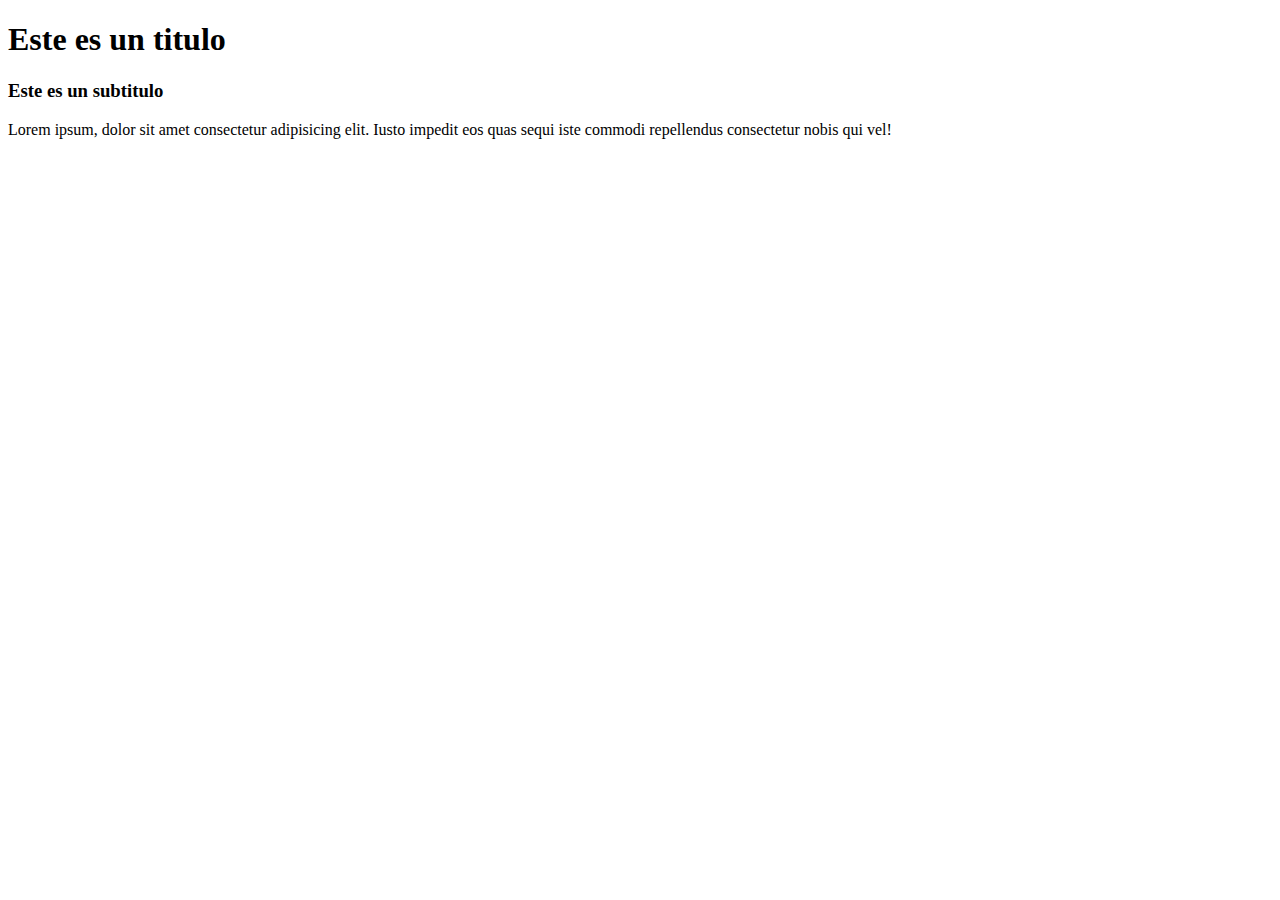
<file: 20230505clase 3/index.html>
<!DOCTYPE html>
<html lang="en">
<head>
    <meta charset="UTF-8">
    <meta http-equiv="X-UA-Compatible" content="IE=edge">
    <meta name="viewport" content="width=device-width, initial-scale=1.0">
    <title>Clase 3 diseño Figma
    </title>
</head>
<body>
<h1>Este es un titulo</h1> 
<h3>Este es un subtitulo</h3>
<p>Lorem ipsum, dolor sit amet consectetur adipisicing elit. Iusto impedit eos quas sequi iste commodi repellendus consectetur nobis qui vel!</p>   
</body>
</html>
</file>
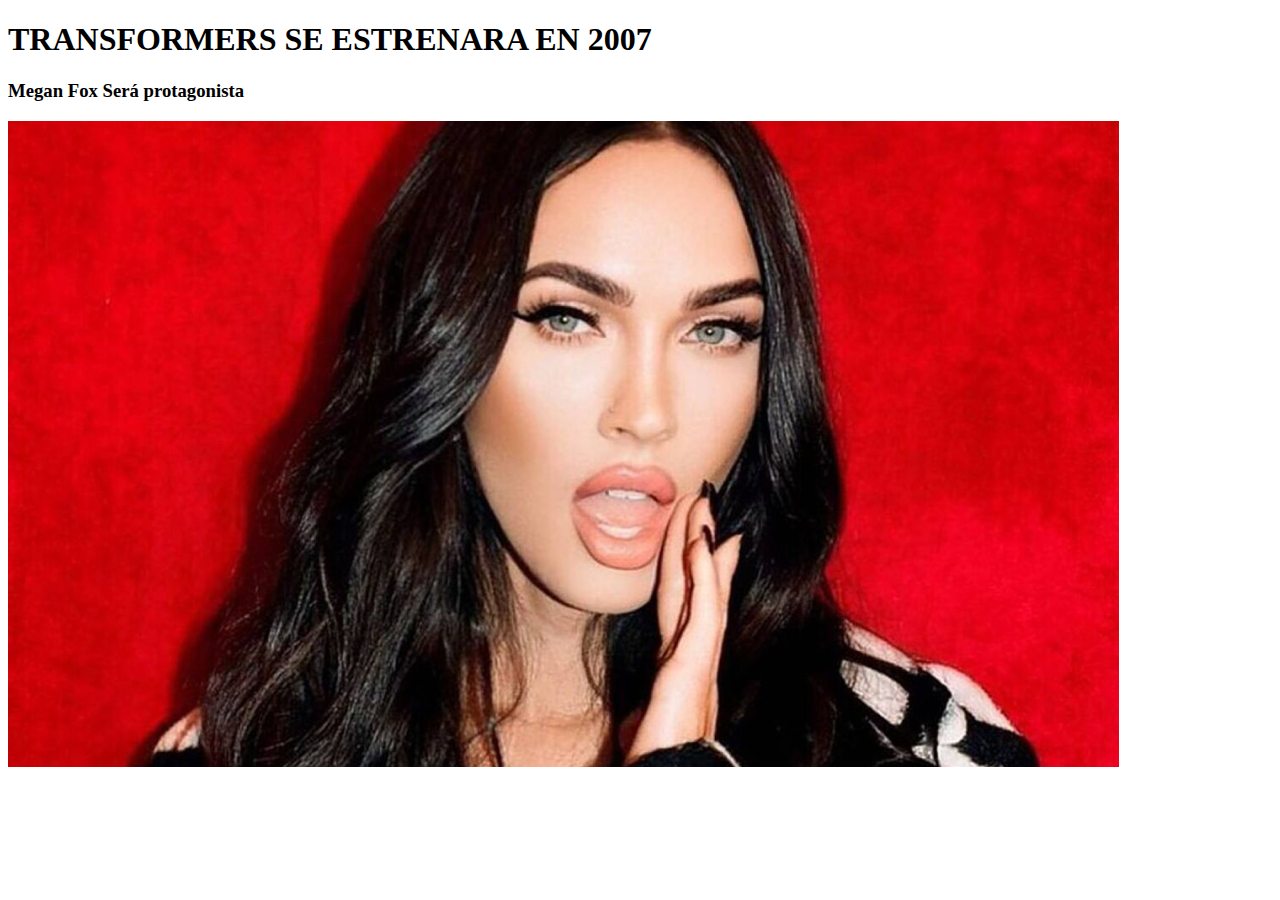
<file: 20230602clase 4/index.html>
<!DOCTYPE html>
<html lang="es">
<head>
    <meta charset="UTF-8">
    <meta http-equiv="X-UA-Compatible" content="IE=edge">
    <meta name="viewport" content="width=device-width, initial-scale=1.0">
    <title>Document</title>
</head>
<body>
<h1>TRANSFORMERS SE ESTRENARA EN 2007</h1>

<h3>Megan Fox Será protagonista</h3>



<a href="page2.html">


    <img src="img/image 2.png" alt="Megan Fox con cara de petera">
    
</a>



    
</body>
</html>
</file>
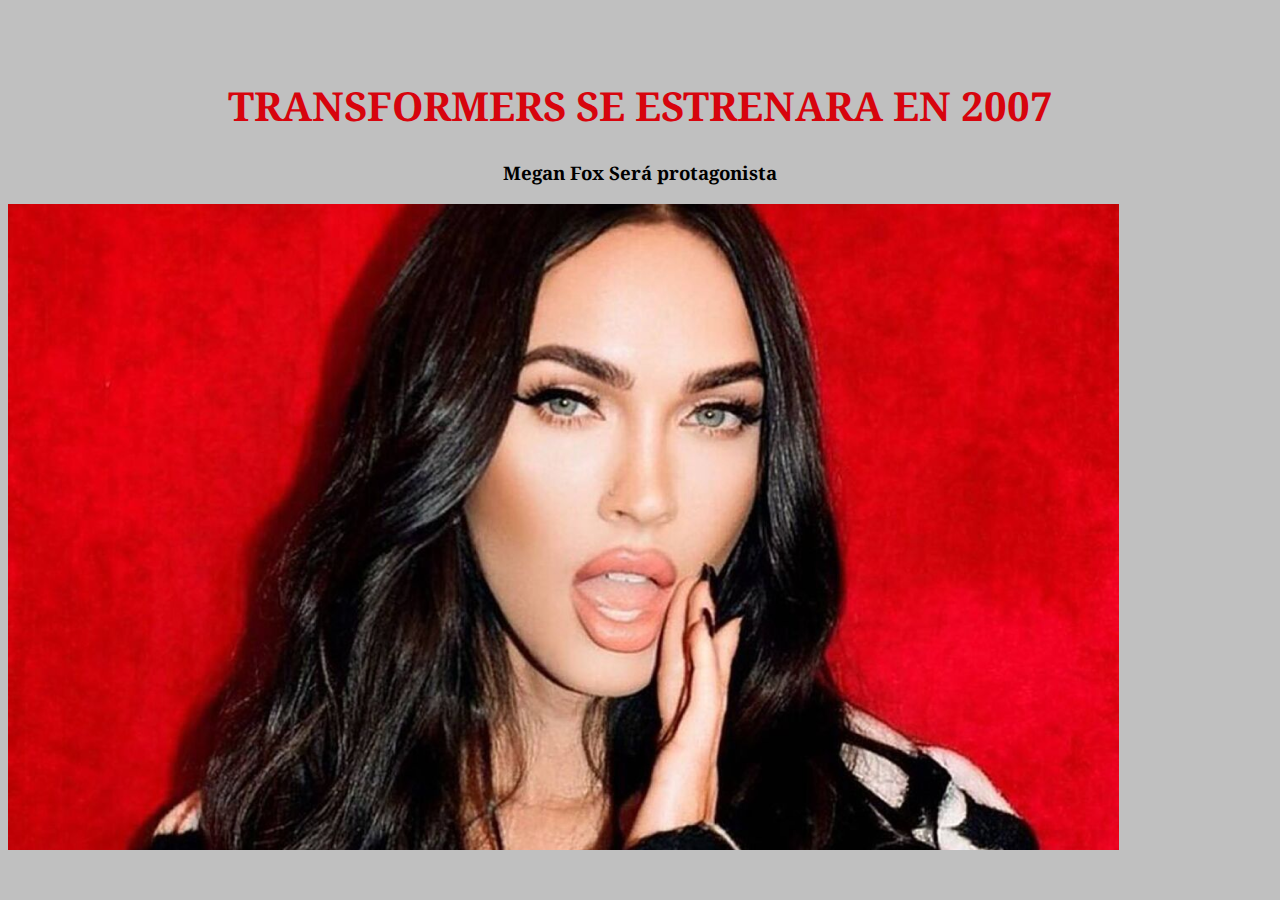
<file: 20230607clase 5/index.html>
<!DOCTYPE html>
<html lang="es">
<head>
    <meta charset="UTF-8">
    <meta http-equiv="X-UA-Compatible" content="IE=edge">
    <meta name="viewport" content="width=device-width, initial-scale=1.0">
    <title>Document</title>
<style>

@import url('https://fonts.googleapis.com/css2?family=Noto+Serif:ital,wght@0,100;0,200;0,300;0,400;0,500;0,600;0,700;0,800;0,900;1,100;1,200;1,300;1,400;1,500;1,600;1,700;1,800;1,900&display=swap');
 html{font-family: 'Noto Serif', serif;}
 h1{
 text-align: center;
 color: #D7040D;
 margin-top: 78px;
 font-size: 40px;
 }

 .subtitulo{text-align: center;
 color: #000000}
 #cuerpoprincipal{background-color: #C0C0C0;}

</style>
</head>
<body id="cuerpoprincipal">
<h1>TRANSFORMERS SE ESTRENARA EN 2007</h1>

<h3 class="subtitulo">Megan Fox Será protagonista</h3>

<a href="page2.html">


    <img src="img/image 2.png" alt="Megan Fox con cara de petera">
    
</a>



    
</body>
</html>
</file>
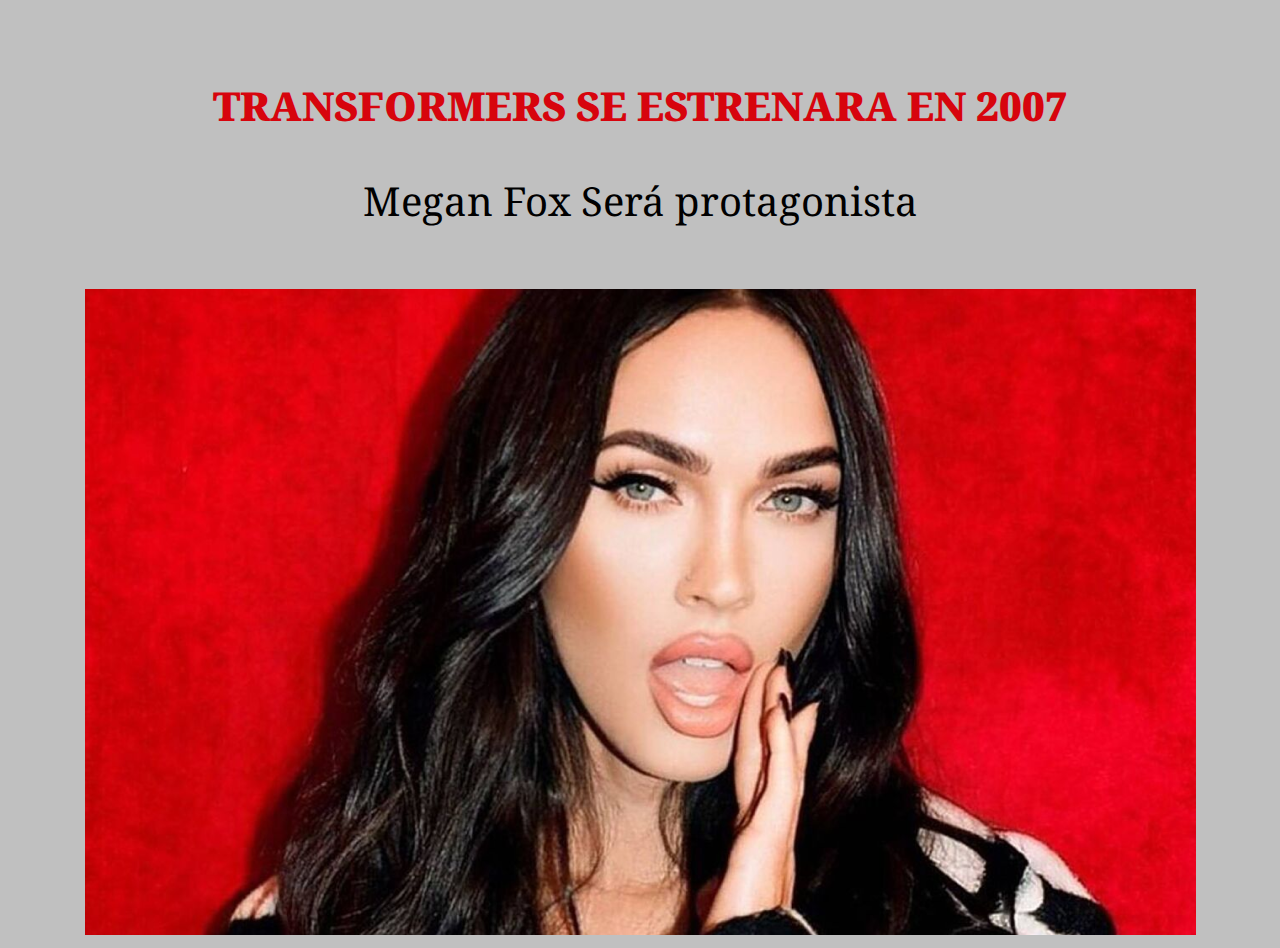
<file: 20230614clase 6/index.html>
<!DOCTYPE html>
<html lang="es">
<head>
    <meta charset="UTF-8">
    <meta http-equiv="X-UA-Compatible" content="IE=edge">
    <meta name="viewport" content="width=device-width, initial-scale=1.0">
    <title>Document</title>
    <link rel="stylesheet" href="CSS/style.css">
</head>

<body id="cuerpoprincipal">
<h1>TRANSFORMERS SE ESTRENARA EN 2007</h1>

<h3 class="subtitulo">Megan Fox Será protagonista</h3>

<a class="imagen-centrada separar-arriba" href="page2.html">


 <img src="img/image 2.png" alt="Megan Fox con cara de petera">
    
</a>
    
</body>
</html>
</file>
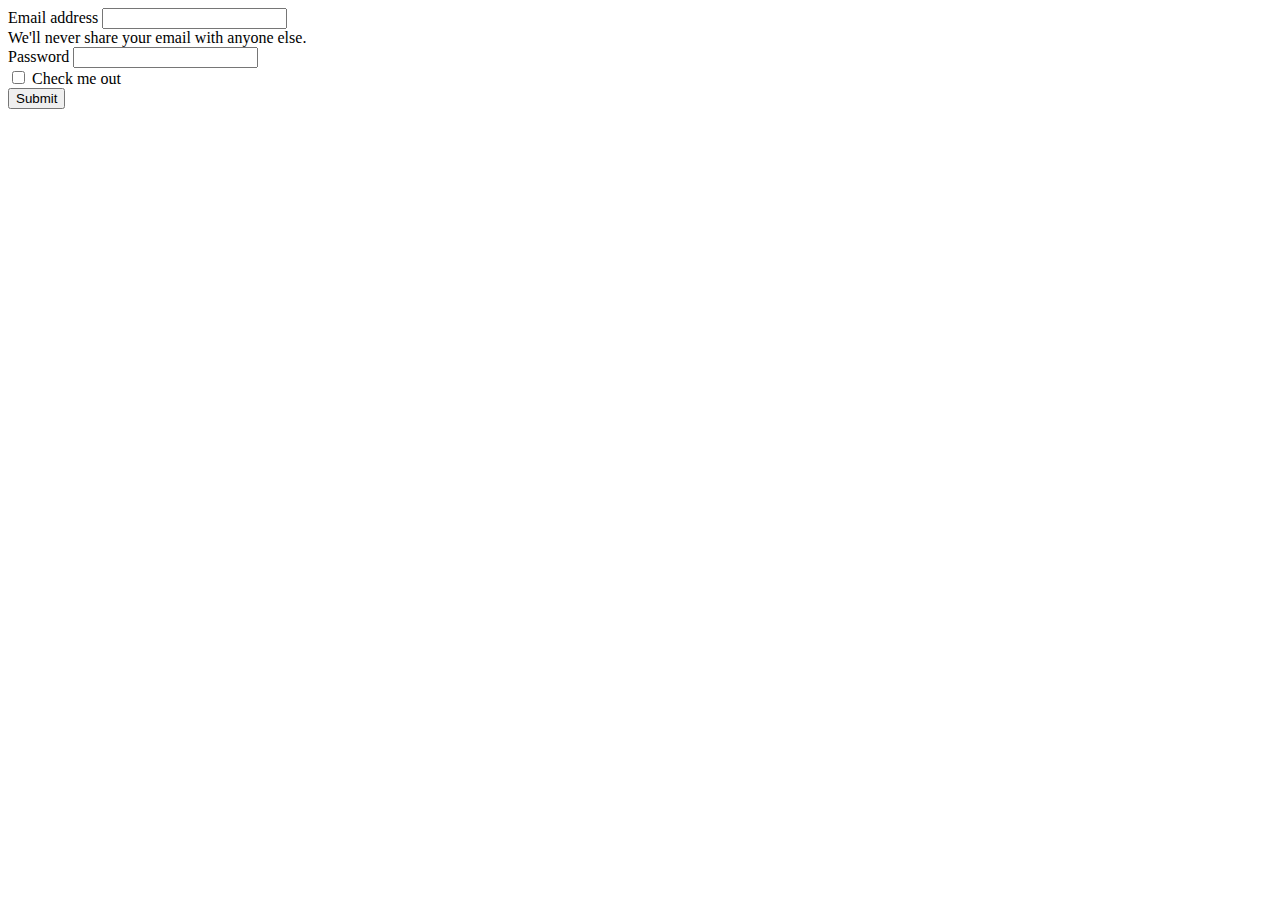
<file: 20230823clase 10/index.html>
<!doctype html>
<html lang="en">
  <head>
    <meta charset="utf-8">
    <meta name="viewport" content="width=device-width, initial-scale=1">
    <title>Bootstrap demo</title>
    <link href="https://cdn.jsdelivr.net/npm/bootstrap@5.3.1/dist/css/bootstrap.min.css" rel="stylesheet" integrity="sha384-4bw+/aepP/YC94hEpVNVgiZdgIC5+VKNBQNGCHeKRQN+PtmoHDEXuppvnDJzQIu9" crossorigin="anonymous">
  </head>
  <body>
    <form>
        <div class="mb-3">
          <label for="exampleInputEmail1" class="form-label">Email address</label>
          <input type="email" class="form-control" id="exampleInputEmail1" aria-describedby="emailHelp">
          <div id="emailHelp" class="form-text">We'll never share your email with anyone else.</div>
        </div>
        <div class="mb-3">
          <label for="exampleInputPassword1" class="form-label">Password</label>
          <input type="password" class="form-control" id="exampleInputPassword1">
        </div>
        <div class="mb-3 form-check">
          <input type="checkbox" class="form-check-input" id="exampleCheck1">
          <label class="form-check-label" for="exampleCheck1">Check me out</label>
        </div>
        <button type="submit" class="btn btn-primary">Submit</button>
      </form>

    <script src="https://cdn.jsdelivr.net/npm/bootstrap@5.3.1/dist/js/bootstrap.bundle.min.js" integrity="sha384-HwwvtgBNo3bZJJLYd8oVXjrBZt8cqVSpeBNS5n7C8IVInixGAoxmnlMuBnhbgrkm" crossorigin="anonymous"></script>
  </body>
</html>
</file>
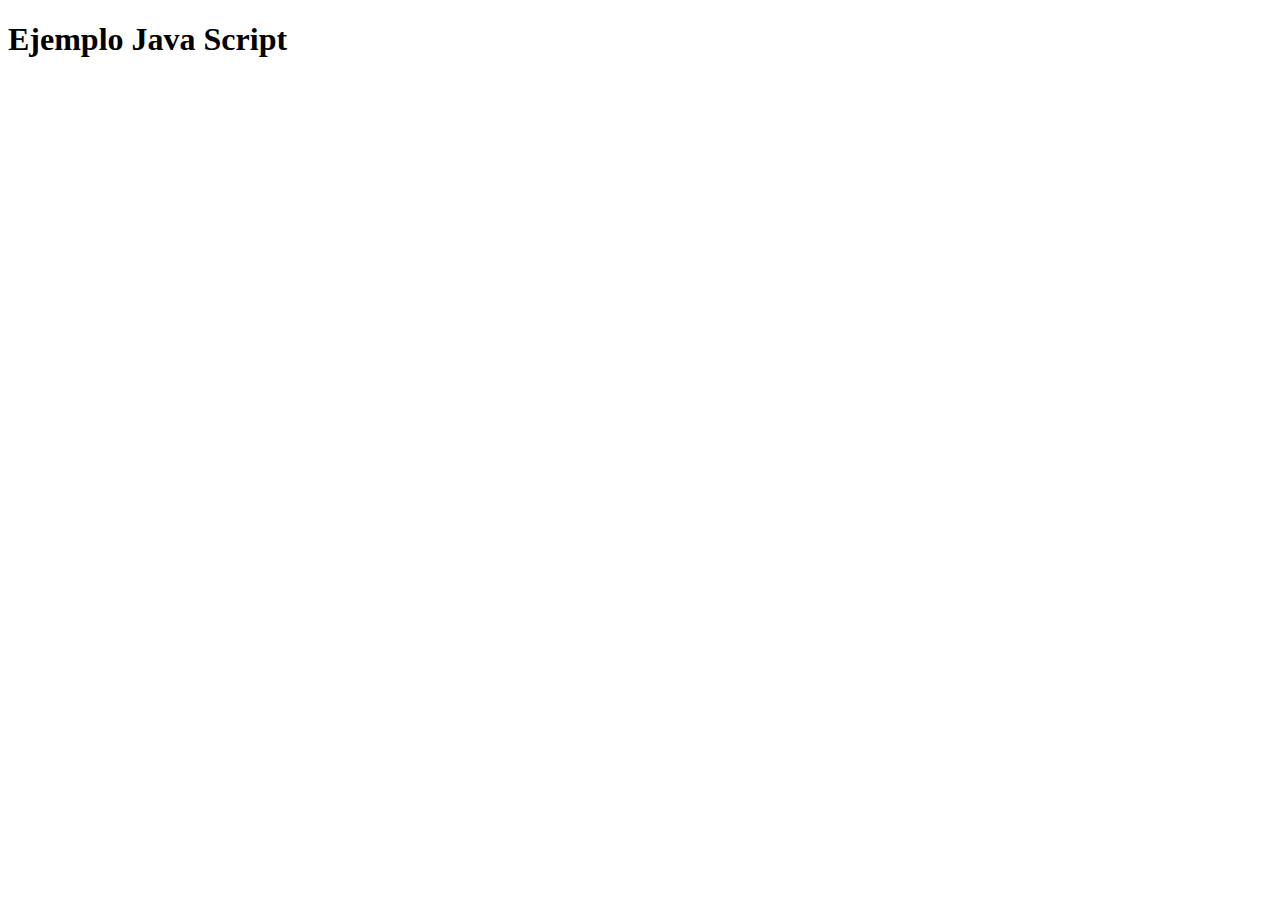
<file: 20230830clase 11/index.html>
<!DOCTYPE html>
<html lang="en">
<head>
    <meta charset="UTF-8">
    <meta name="viewport" content="width=device-width, initial-scale=1.0">
    <title>Document</title>
</head>
<body>
    <h1>Ejemplo Java Script</h1>

    <script>

        //Escriba el código necesario para almanecar el dato MATIAS y mostrarlo en consola
        var dato1;
        dato1 = "Matias";
        console.log(dato1);
        
        //Aquí estamos creand una variable llamada dato2 y le asignamos un valor y lo mostramos en consola
        var dato2;
        dato2 = "Arguello";
        console.log(dato2);
            if(dato1 == "Matias"){
            //Aquí estamos usando un ejemplo de concatenación        
            console.log("el resultado es verdadero");
        }
        else
        {
            console.log("el resultado es falso");
        }
    
    </script>










</body>
</html>
</file>
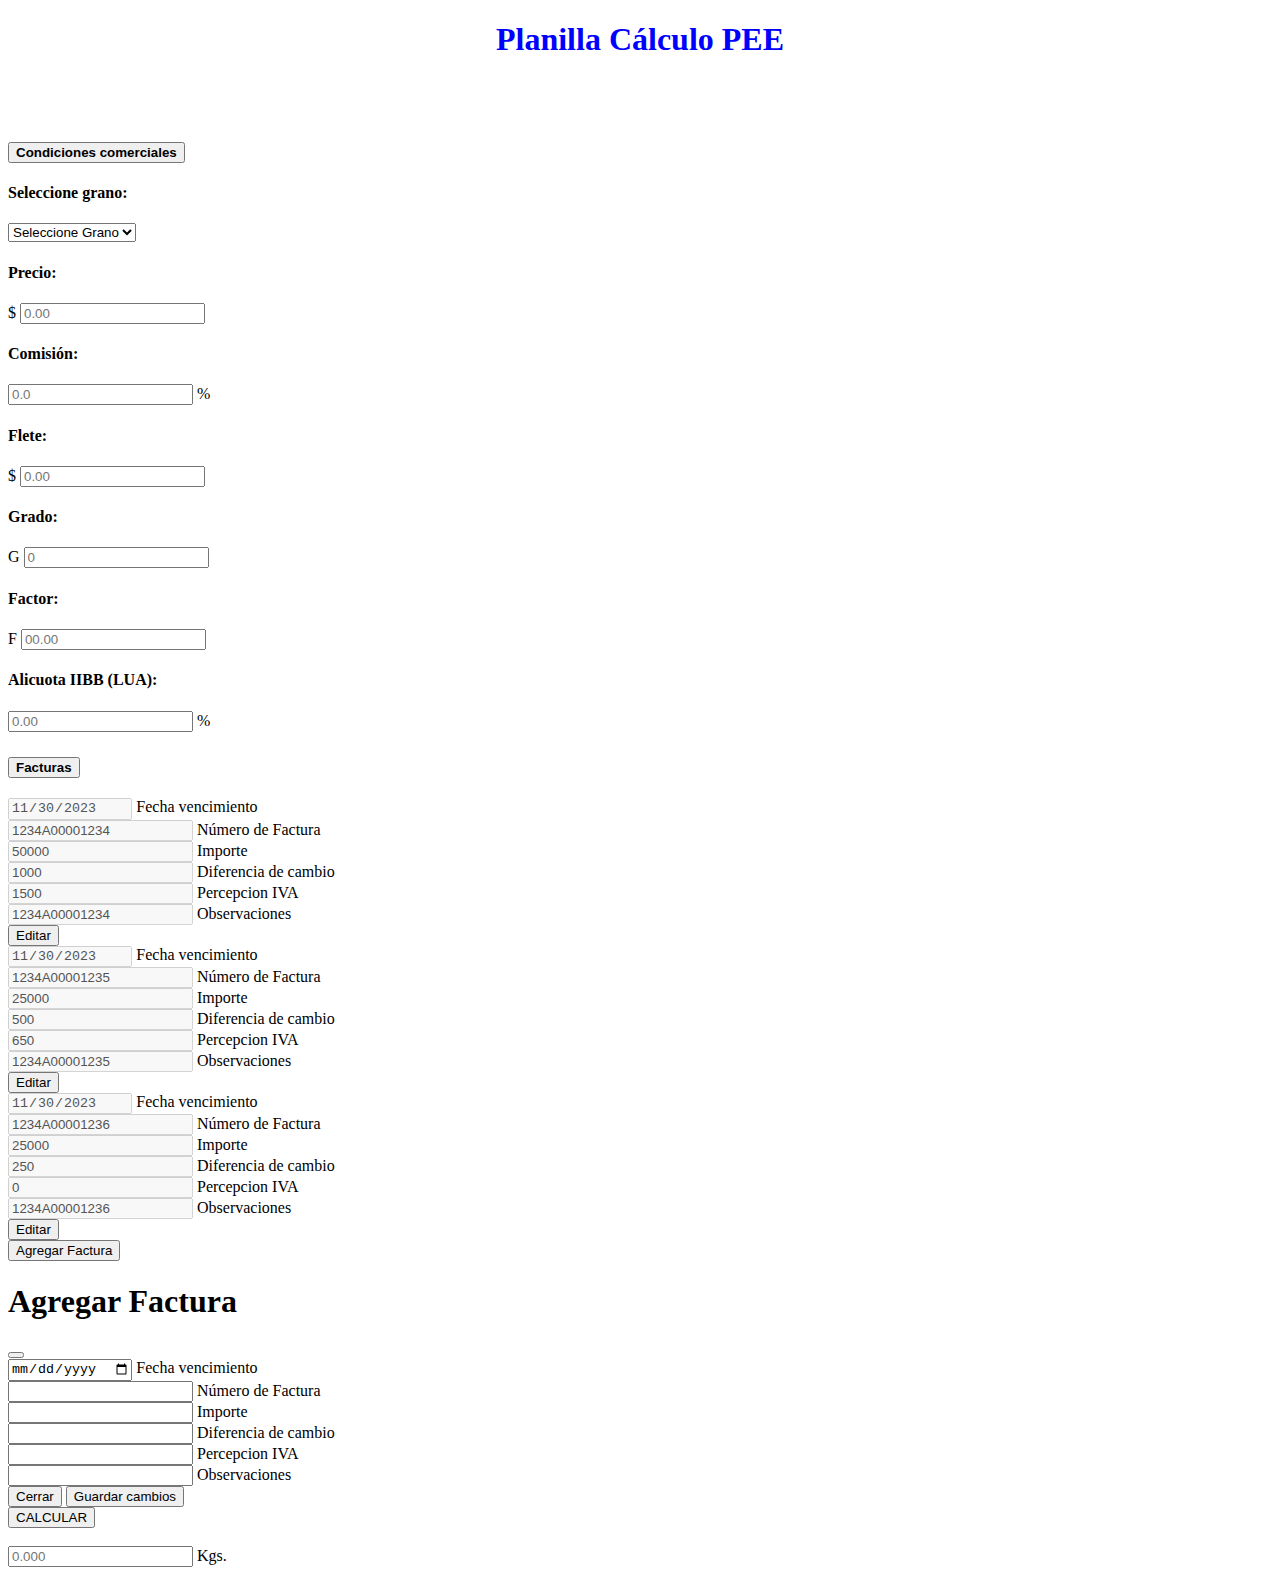
<file: 20230906clase 12/index.html>
<!DOCTYPE html>
<html lang="en">

<head>
    <meta charset="UTF-8">
    <meta name="viewport" content="width=device-width, initial-scale=1.0">
    <title>Calculo PEE</title>
    <link href="https://cdn.jsdelivr.net/npm/bootstrap@5.3.2/dist/css/bootstrap.min.css" rel="stylesheet"
        integrity="sha384-T3c6CoIi6uLrA9TneNEoa7RxnatzjcDSCmG1MXxSR1GAsXEV/Dwwykc2MPK8M2HN" crossorigin="anonymous">

</head>

<body>


    <script src="https://cdn.jsdelivr.net/npm/bootstrap@5.3.2/dist/js/bootstrap.bundle.min.js"
        integrity="sha384-C6RzsynM9kWDrMNeT87bh95OGNyZPhcTNXj1NW7RuBCsyN/o0jlpcV8Qyq46cDfL"
        crossorigin="anonymous"></script>


    <div class="container">


        <h1 style="text-align: center; color: blue;">
            Planilla Cálculo PEE
        </h1>
        <br>
        <br>



        <div class="accordion mb-3" id="accordionPanelsStayOpenExample">
            <div class="accordion-item">
                <h2 class="accordion-header">
                    <button class="accordion-button collapsed" type="button" data-bs-toggle="collapse"
                        data-bs-target="#panelsStayOpen-collapseOne" aria-expanded="false"
                        aria-controls="panelsStayOpen-collapseOne">
                        <strong>Condiciones comerciales</strong>
                    </button>
                </h2>
                <div id="panelsStayOpen-collapseOne" class="accordion-collapse collapse">
                    <div class="accordion-body">



                        <h4>Seleccione grano:</h4>
                        <select id="txtGrano" class="form-select" aria-label="Default select example">
                            <option selected>Seleccione Grano</option>
                            <option value="Trigo">Trigo</option>
                            <option value="Soja">Soja</option>
                            <option value="Maiz">Maiz</option>
                            <option value="Maiz Colorado">Maiz Colorado</option>
                            <option value="Sorgo">Sorgo</option>
                        </select>

                        <h4>Precio:</h4>
                        <div class="input-group mb-3">


                            <span class="input-group-text" id="basic-addon1">$</span>
                            <input id="txtPrecioGrano" type="number" class="form-control" placeholder="0.00"
                                aria-label="PrecioGrano" aria-describedby="basic-addon1">

                        </div>
                        <h4>Comisión:</h4>
                        <div class="input-group mb-3">

                            <input id="txtComision" type="number" class="form-control" placeholder="0.0"
                                aria-label="PrecioGrano" aria-describedby="basic-addon1">
                            <span class="input-group-text" id="basic-addon1">%</span>

                        </div>

                        <h4>Flete:</h4>
                        <div class="input-group mb-3">

                            <span class="input-group-text" id="basic-addon1">$</span>
                            <input id="txtFlete" type="number" class="form-control" placeholder="0.00"
                                aria-label="PrecioGrano" aria-describedby="basic-addon1">


                        </div>

                        <h4>Grado:</h4>
                        <div class="input-group mb-3">

                            <span class="input-group-text" id="basic-addon1">G</span>
                            <input id="txtGrado" type="number" class="form-control" placeholder="0"
                                aria-label="PrecioGrano" aria-describedby="basic-addon1">


                        </div>
                        <h4>Factor:</h4>
                        <div class="input-group mb-3">

                            <span class="input-group-text" id="basic-addon1">F</span>
                            <input id="txtFactor" type="number" class="form-control" placeholder="00.00"
                                aria-label="PrecioGrano" aria-describedby="basic-addon1">


                        </div>

                        <h4>Alicuota IIBB (LUA):</h4>
                        <div class="input-group mb-3">


                            <input id="txtAlicIIBB" type="number" class="form-control" placeholder="0.00"
                                aria-label="PrecioGrano" aria-describedby="basic-addon1">
                            <span class="input-group-text" id="basic-addon1">%</span>

                        </div>
                    </div>
                </div>
            </div>
            <div class="accordion-item">
                <h2 class="accordion-header">
                    <button class="accordion-button collapsed" type="button" data-bs-toggle="collapse"
                        data-bs-target="#panelsStayOpen-collapseTwo" aria-expanded="false"
                        aria-controls="panelsStayOpen-collapseTwo">
                        <strong>Facturas</strong>
                    </button>
                </h2>
                <div id="panelsStayOpen-collapseTwo" class="accordion-collapse collapse">
                    <div class="accordion-body">

                        <div class="card mb-3">
                            <div class="card-body">

                                <div id="Facturas">
                                    
                                </div>

                                <button type="button" onclick="cambiarTitulo('Agregar Factura')"
                                    class="btn btn-outline-primary" data-bs-toggle="modal"
                                    data-bs-target="#exampleModal">
                                    Agregar Factura
                                </button>

                                <div class="modal fade" id="exampleModal" tabindex="-1"
                                    aria-labelledby="exampleModalLabel" aria-hidden="true">
                                    <div class="modal-dialog">
                                        <div class="modal-content">
                                            <div class="modal-header">
                                                <h1 class="modal-title fs-5" id="exampleModalLabel">Agregar Factura</h1>
                                                <button type="button" class="btn-close" data-bs-dismiss="modal"
                                                    aria-label="Close"></button>
                                            </div>
                                            <div class="modal-body">
                                                <div class="row row-cols-1 g-2">
                                                    <div class="form-floating">
                                                        <input type="date" class="form-control" id="txtFechaVto">
                                                        <label for="txtFechaVto">Fecha vencimiento</label>
                                                    </div>
                                                    <div class="form-floating">
                                                        <input type="text" class="form-control" id="txtNumFact">
                                                        <label for="txtNumFact">Número de Factura</label>
                                                    </div>
                                                    <div class="form-floating">
                                                        <input type="number" class="form-control" id="txtImporte">
                                                        <label for="txtImporte">Importe</label>
                                                    </div>
                                                    <div class="form-floating">
                                                        <input type="number" class="form-control" id="txtDifCambio">
                                                        <label for="txtDifCambio">Diferencia de cambio</label>
                                                    </div>
                                                    <div class="form-floating">
                                                        <input type="number" class="form-control" id="txtPercIva">
                                                        <label for="txtPercIva">Percepcion IVA</label>
                                                    </div>
                                                    <div class="form-floating mb-3">
                                                        <input type="text" class="form-control" id="txtObs">
                                                        <label for="txtObs">Observaciones</label>
                                                    </div>
                                                </div>
                                            </div>
                                            <div class="modal-footer">
                                                <button type="button" class="btn btn-secondary"
                                                    data-bs-dismiss="modal">Cerrar</button>
                                                <button type="button" class="btn btn-primary">Guardar cambios</button>
                                            </div>
                                        </div>
                                    </div>
                                </div>


                            </div>


                        </div>



                    </div>
                </div>
            </div>
        </div>


        <button type="button" class="btn btn-primary" onclick="CalcularKilos()">CALCULAR</button>
        <br>
        <br>
        <div class="input-group mb-3">

            <input id="txtTotalKgs" type="text" readonly class="form-control" placeholder="0.000" aria-label="Username"
                aria-describedby="basic-addon1">
            <span class="input-group-text" id="basic-addon1">Kgs.</span>
        </div>

    

    </div>



    <script>

        var TotalesFacturas = []

        function cambiarTitulo(nuevoTitulo) {
            document.getElementById("exampleModalLabel").innerText = nuevoTitulo;
        }
        function CalcularKilos() {



            const alicIva = 0.105;
            const factorcorIIBB = 0.8;
            const sellado = 70;
            var totalPEE;
            var precioGrano;
            var cantidadGrano;


            TotalesFacturas = [];
            var factura = { fechaVto: "30-11-2023", numeroFactura: "1234A00001234", importe: 50000, difCambio: 1000, percIva: 1500 }
            var factura1 = { fechaVto: "30-11-2023", numeroFactura: "1234A00001235", importe: 25000, difCambio: 500, percIva: 650 }
            var factura2 = { fechaVto: "30-11-2023", numeroFactura: "1234A00001236", importe: 25000, difCambio: 250, percIva: 0 }


            TotalesFacturas.push(factura)
            TotalesFacturas.push(factura1)
            TotalesFacturas.push(factura2)

            var sumaDifCambio = 0;
            var sumapercIva = 0;
            var sumaFacturas = 0;

            for (let i = 0; i < TotalesFacturas.length; i++) {
                sumaFacturas = sumaFacturas + TotalesFacturas[i].importe;
                sumaDifCambio = sumaDifCambio + TotalesFacturas[i].difCambio;
                sumapercIva = sumapercIva + TotalesFacturas[i].percIva;
            }


            totalPEE = sumaFacturas + sumaDifCambio + sumapercIva + sellado;

            precioGrano = ObtenerPrecioGrano();



            var comision = ObtenerValorComision()
            var flete = ObtenerValorFlete();
            var grado = ObtenerValorGrado();
            var valorGrado;
            var alicIIBB = ObtenerValorAlicIIBB();
            var tipoGrano = ObtenerTipoGrano();



            if (grado == 1) {
                if (tipoGrano == "Trigo") {
                    valorGrado = 0.015;
                }
                else {
                    valorGrado = 0.01;
                }
            }

            if (grado == 2) {
                valorGrado = 0;
            }
            if (grado == 3) {
                if (tipoGrano == "Trigo") {
                    valorGrado = -0.01;
                }
                else {
                    valorGrado = -0.015;
                }
            }

            var factor = ObtenerValorFactor();
            var valorFactor = factor / 100;
            var precioCalidad = precioGrano * (1 + valorGrado) * valorFactor;
            var precioOperacion = precioCalidad - precioGrano * (comision / 100) - flete;
            var precioIIBB = precioGrano * valorFactor + precioGrano * (valorGrado)
            var precioFinal = precioOperacion * (1 + alicIva) - precioIIBB * (1 + alicIva) * factorcorIIBB * (alicIIBB / 100);


            cantidadGrano = totalPEE / precioFinal;

            console.log("Total a liquidar:" + cantidadGrano.toFixed(3) + "tn")

            AsignarValor(cantidadGrano.toFixed(3));
        }

        function AsignarValor(kilos) {
            var txtKg = document.getElementById("txtTotalKgs")
            txtKg.value = kilos;

        }

        function ObtenerPrecioGrano() {
            var txtPG = document.getElementById("txtPrecioGrano")
            return txtPG.value;

        }

        function ObtenerValorComision() {
            var txtVC = document.getElementById("txtComision")
            return txtVC.value;

        }


        function ObtenerValorFlete() {
            var txtVF = document.getElementById("txtFlete")
            return txtVF.value;

        }

        function ObtenerValorGrado() {
            var txtVGr = document.getElementById("txtGrado")
            return txtVGr.value;

        }

        function ObtenerValorFactor() {
            var txtVFa = document.getElementById("txtFactor")
            return txtVFa.value;

        }

        function ObtenerValorAlicIIBB() {
            var txtVAIIBB = document.getElementById("txtAlicIIBB")
            return txtVAIIBB.value;

        }

        function ObtenerTipoGrano() {
            var txtGrano = document.getElementById("txtGrano")
            return txtGrano.value;

        }

        function MostrarFacturas() {

            var factura = { fechaVto: "2023-11-30", numeroFactura: "1234A00001234", importe: 50000, difCambio: 1000, percIva: 1500 }
            var factura1 = { fechaVto: "2023-11-30", numeroFactura: "1234A00001235", importe: 25000, difCambio: 500, percIva: 650 }
            var factura2 = { fechaVto: "2023-11-30", numeroFactura: "1234A00001236", importe: 25000, difCambio: 250, percIva: 0 }


            TotalesFacturas.push(factura)
            TotalesFacturas.push(factura1)
            TotalesFacturas.push(factura2)

            var ValFactura = document.getElementById("Facturas")

            var contenido = "";
            for (let i = 0; i < TotalesFacturas.length; i++) {
                contenido = contenido + `<div class="card mb-3">
                                        <div class="card-body">
                                            <div class="row row-cols-1 row-cols-lg-5 g-2">
                                                <div class="form-floating">
                                                    <input type="date" disabled class="form-control" id="txtFechaVto" value="`+TotalesFacturas[i].fechaVto+`"/>
                                                    <label for="txtFechaVto">Fecha vencimiento</label>
                                                </div>
                                                <div class="form-floating">
                                                    <input type="text" disabled class="form-control" id="txtNumFact" value="`+TotalesFacturas[i].numeroFactura+`"/>
                                                    <label for="txtNumFact">Número de Factura</label>
                                                </div>
                                                <div class="form-floating">
                                                    <input type="number" disabled class="form-control" id="txtImporte" value="`+TotalesFacturas[i].importe+`"/>
                                                    <label for="txtImporte">Importe</label>
                                                </div>
                                                <div class="form-floating">
                                                    <input type="number" disabled class="form-control"
                                                        id="txtDifCambio" value="`+TotalesFacturas[i].difCambio+`"/>
                                                    <label for="txtDifCambio">Diferencia de cambio</label>
                                                </div>
                                                <div class="form-floating">
                                                    <input type="number" disabled class="form-control" id="txtPercIva" value="`+TotalesFacturas[i].percIva+`"/>
                                                    <label for="txtPercIva">Percepcion IVA</label>
                                                </div>
                                                <div class="form-floating mb-3">
                                                    <input type="text" disabled class="form-control" id="txtObs" value="`+TotalesFacturas[i].numeroFactura+`"/>
                                                    <label for="txtObs">Observaciones</label>
                                                </div>
                                            </div>
                                            <button type="button" onclick="cambiarTitulo('Editar')"
                                                class="btn btn-outline-primary" data-bs-toggle="modal"
                                                data-bs-target="#exampleModal">Editar
                                            </button>


                                        </div>
                                    </div>`
            }
            ValFactura.innerHTML = contenido;
        }

        MostrarFacturas();  
    </script>
</file>
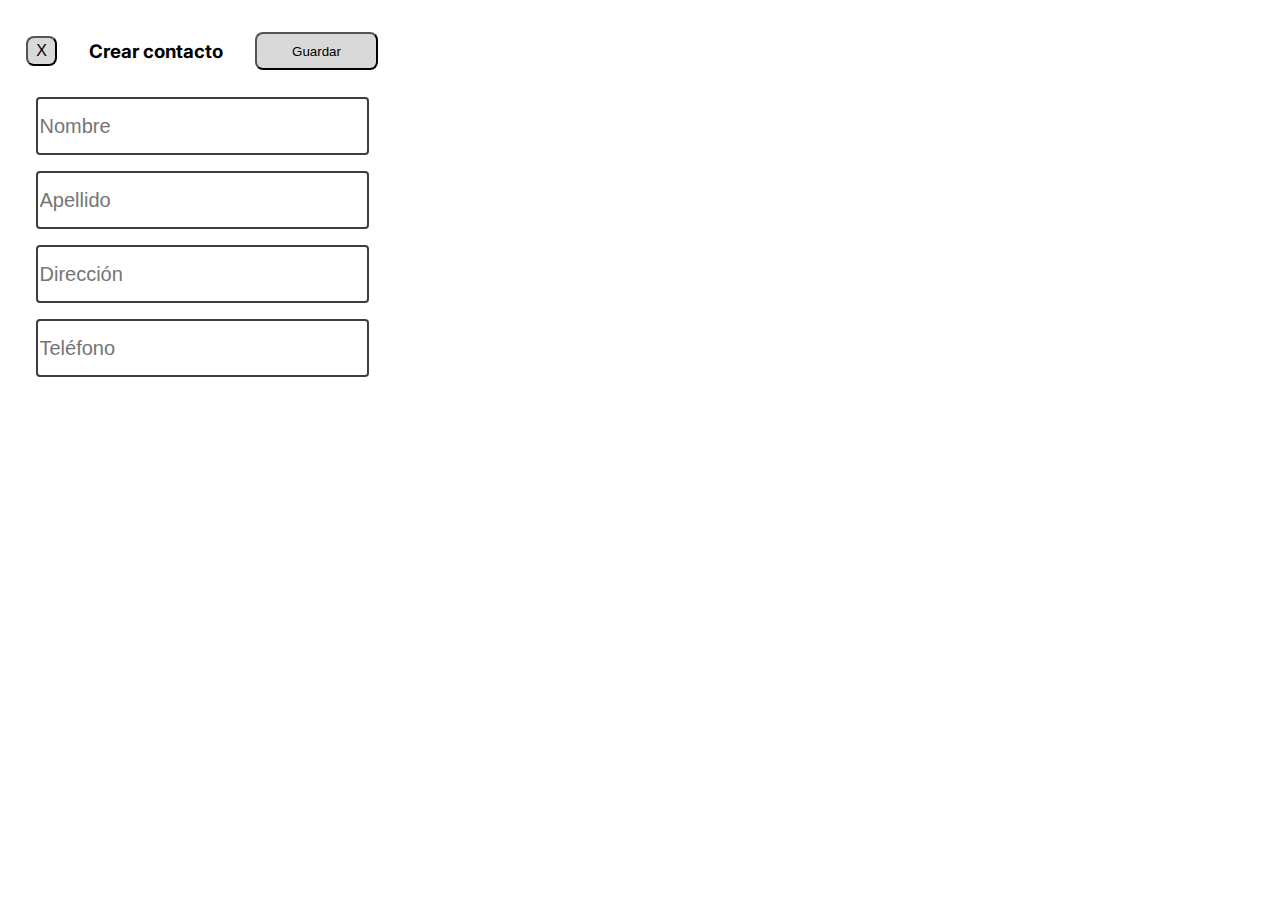
<file: 20230507clase 9/Editarcontactos.html>
<!DOCTYPE html>
<html lang="es">
<head>
    <meta charset="UTF-8">
    <meta name="viewport" content="width=device-width, initial-scale=1.0">
    <title>Editar Contacto</title>
    <link rel="stylesheet" href="css/style.css">    
</head>
<body>
    <form action="Listacontactos.html" class="editar-contacto">
        
        <div class="encabezado">
            <button class="btn btn-cerrar-editar">X</button>
            <h3 class="titulo editar">Crear contacto</h3>
            <input type="submit" class="btn btn-guardar-editar" value="Guardar">
        </div>

            <input type="text" class="input-form" name="nombre" id="nombre" placeholder="Nombre">
            <input type="text" class="input-form" name="apellido" id="apellido" placeholder="Apellido">
            <input type="text" class="input-form" name="direccion" id="direccion" placeholder="Dirección">
            <input type="text" class="input-form" name="telefono" id="telefono" placeholder="Teléfono">

    </form>

</body>
</html>
</file>
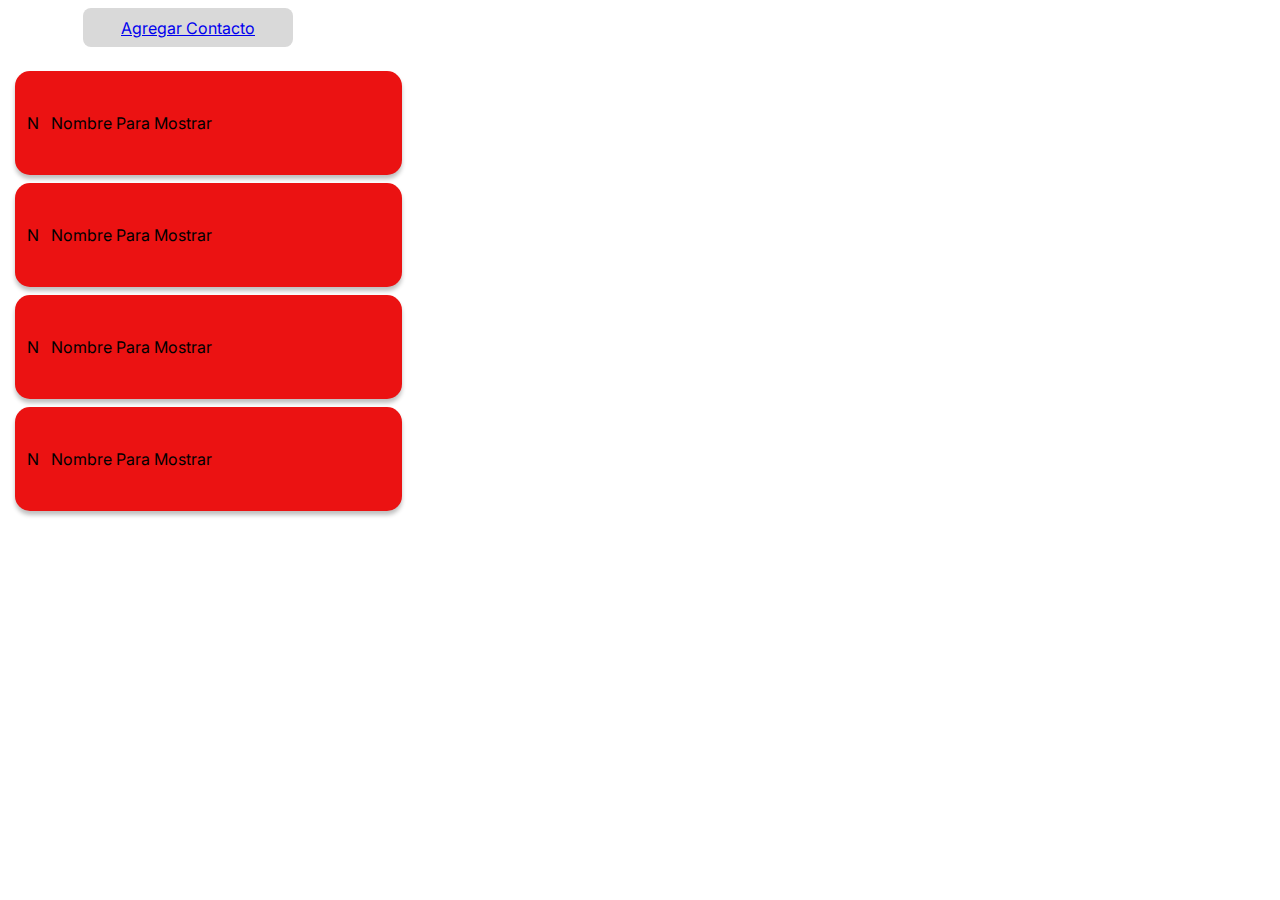
<file: 20230507clase 9/Listacontactos.html>
<!DOCTYPE html>
<html lang="es">
<head>
    <meta charset="UTF-8">
    <meta name="viewport" content="width=device-width, initial-scale=1.0">
    <title>Lista de contactos</title>
    <link rel="stylesheet" href="css/style.css">    
</head>
<body>
    <div class="lista-contactos">
        <a class="btn" href="Editarcontactos.html">Agregar Contacto</a>

        <ul class="lista">
            <li class="tarjeta-contacto">
                <span class="avatar">N</span>
                <p class="label">Nombre Para Mostrar</p>
    
            </li>
            <li class="tarjeta-contacto">
                <span class="avatar">N</span>
                <p class="label">Nombre Para Mostrar</p>

            <li class="tarjeta-contacto">
                <span class="avatar">N</span>
                <p class="label">Nombre Para Mostrar</p>
    
            </li>
            <li class="tarjeta-contacto">
                <span class="avatar">N</span>   
                <p class="label">Nombre Para Mostrar</p>

            </li>
    
        </ul>


    </div>


</body>
</html>
</file>
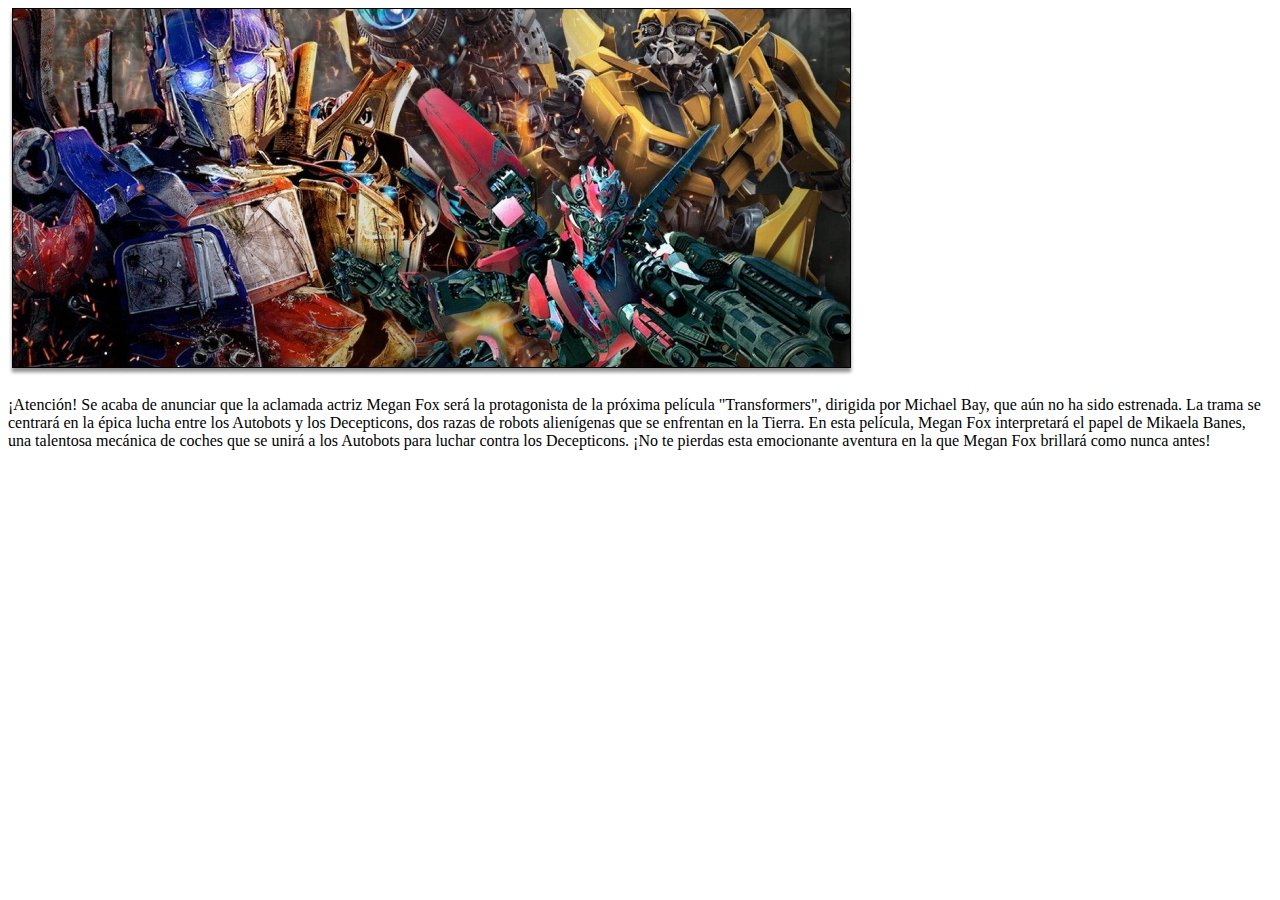
<file: 20230602clase 4/page2.html>
<!DOCTYPE html>
<html lang="en">
<head>
    <meta charset="UTF-8">
    <meta http-equiv="X-UA-Compatible" content="IE=edge">
    <meta name="viewport" content="width=, initial-scale=1.0">
    <title>Document</title>
</head>
<body>
    
<img src="img/image 4.png" alt="Imagen promocion Transformers">

<p>¡Atención! Se acaba de anunciar que la aclamada actriz Megan Fox será la protagonista de la próxima película "Transformers", dirigida por Michael Bay, que aún no ha sido estrenada. La trama se centrará en la épica lucha entre los Autobots y los Decepticons, dos razas de robots alienígenas que se enfrentan en la Tierra. En esta película, Megan Fox interpretará el papel de Mikaela Banes, una talentosa mecánica de coches que se unirá a los Autobots para luchar contra los Decepticons. ¡No te pierdas esta emocionante aventura en la que Megan Fox brillará como nunca antes!</p>




</body>
</html>
</file>
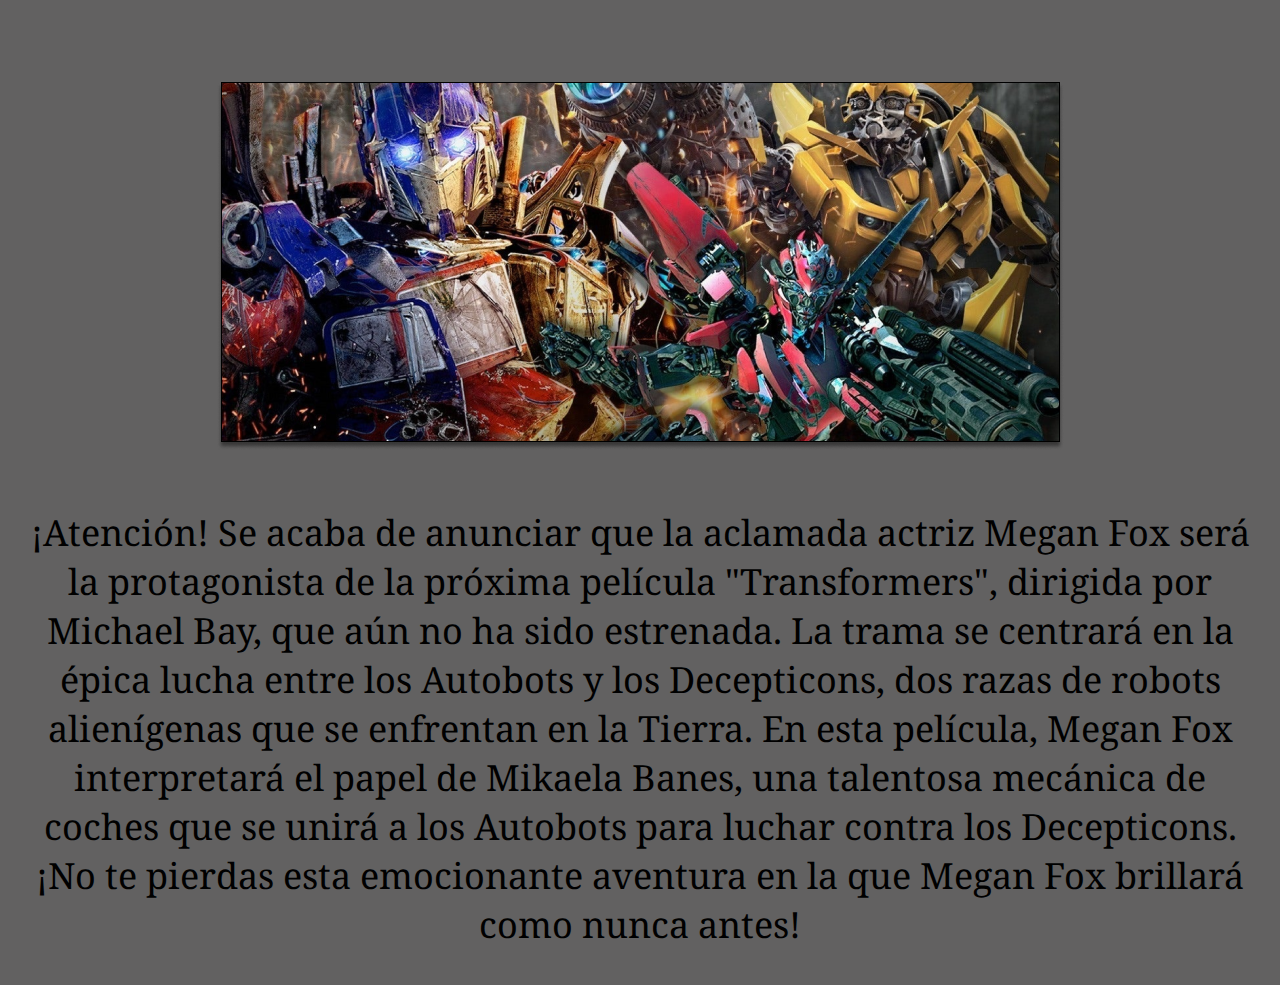
<file: 20230614clase 6/page2.html>
<!DOCTYPE html>
<html lang="en">
<head>
    <meta charset="UTF-8">
    <meta http-equiv="X-UA-Compatible" content="IE=edge">
    <meta name="viewport" content="width=, initial-scale=1.0">
    <title>Document</title>
    <link rel="stylesheet" href="CSS/style.css">
</head>
<body id="cuerpoprincipal-pagsec">
    
<img class="imagen-centrada2" src="img/image 4.png" alt="Imagen promocion Transformers">

<p>¡Atención! Se acaba de anunciar que la aclamada actriz Megan Fox será la protagonista de la próxima película "Transformers", dirigida por Michael Bay, que aún no ha sido estrenada. La trama se centrará en la épica lucha entre los Autobots y los Decepticons, dos razas de robots alienígenas que se enfrentan en la Tierra. En esta película, Megan Fox interpretará el papel de Mikaela Banes, una talentosa mecánica de coches que se unirá a los Autobots para luchar contra los Decepticons. ¡No te pierdas esta emocionante aventura en la que Megan Fox brillará como nunca antes!</p>




</body>
</html>
</file>
<file: 20230614clase 6/CSS/style.css>
@import url('https://fonts.googleapis.com/css2?family=Noto+Serif:ital,wght@0,100;0,200;0,300;0,400;0,500;0,600;0,700;0,800;0,900;1,100;1,200;1,300;1,400;1,500;1,600;1,700;1,800;1,900&display=swap');
 
html{font-family: 'Noto Serif', serif;}
 
h1{
 text-align: center;
 color: #D7040D;
 margin-top: 78px;
 font-size: 40px;
 font-weight: 900;
}
p{
text-align: center;
 color: #000000;
 margin-top: 58px;
 font-size: 36px;
 font-weight: 400;
 width: 1220px;
 display: block;
 margin-left: auto;
    margin-right: auto;
}
.subtitulo{text-align: center;
 color: #000000;
 font-size: 40px;
 font-weight: 400;
}
 #cuerpoprincipal{background-color: #C0C0C0;}
 #cuerpoprincipal-pagsec{background-color: #626161;}
.imagen-centrada{
display: block;    
text-align: center;
}
.imagen-centrada2{
    display: block;
    margin-left: auto;
    margin-right: auto;
    margin-top: 82px;
}

.separar-arriba{
    margin-top: 61px;
}
</file>
<file: 20230507clase 9/css/style.css>
@import url('https://fonts.googleapis.com/css2?family=Inter:wght@100;200;300;400;500;600;700;800;900&display=swap');

html{font-family: 'Inter', sans-serif;}

.lista-contactos{
display: flex;
width: 360px;
flex-direction: column;
align-items: center;
gap: 8px;
}

.btn{
flex-shrink: 0;
border-radius: 8px;
background: #D9D9D9;
padding-top: 10px;
padding-bottom: 9px;
padding-left: 38px;
padding-right: 38px;

}

.lista{
display: flex;
flex-direction: column;
align-items: flex-start;
gap: 8px;
}

.tarjeta-contacto{
    display: flex;
    width: 360px;
    height: 72px;
    padding: 16px 15px 16px 12px;
    align-items: center;
    gap: 12px;
    border-radius: 15px;
    background: #EB1212;
    box-shadow: 0px 4px 4px 0px rgba(0, 0, 0, 0.25);
}

.editar-contacto{
    display: flex;
    width: 360px;
    height: 800px;
    padding: 13px 14px;
    flex-direction: column;
    align-items: center;
    gap: 16px;
}

.encabezado{
    display: flex;
    justify-content: center;
    align-items: center;
    gap: 32px;
    align-self: stretch;
}

.btn-cerrar-editar{
    width: 31px;
    height: 30px;
    padding: 0;  
    font-size: 16px;
    font-style: normal;
    font-weight: 400;
    line-height: normal;
}

.btn-guardar-editar{
    width: 123px;
    height: 38px;
    padding: 0  
}

.input-form{
    width: 325px;
    height: 52px;
    flex-shrink: 0;
    border-radius: 4px;
    border: 2px solid #3F3D3D;
    background: rgba(217, 217, 217, 0.00);
    font-size: 20px;
    font-style: normal;
    font-weight: 400;
        line-height: normal;
}
</file>
